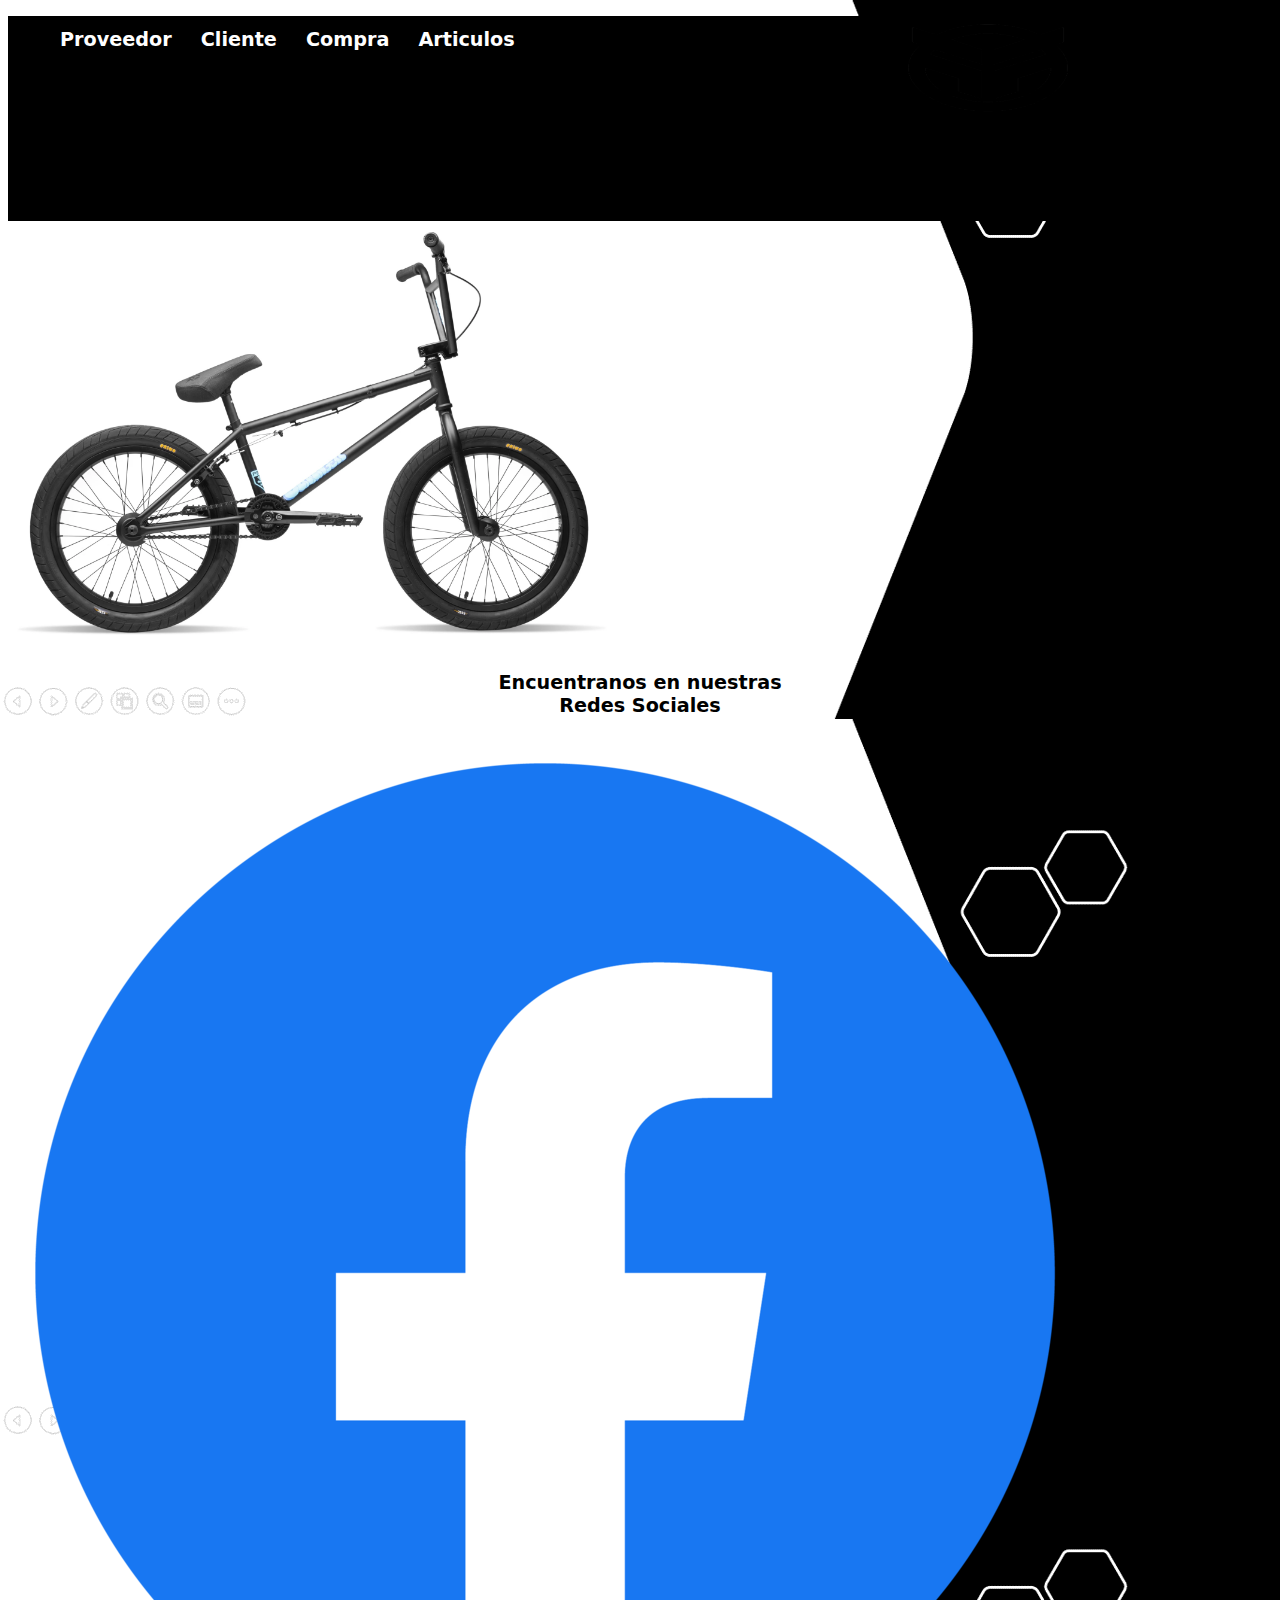
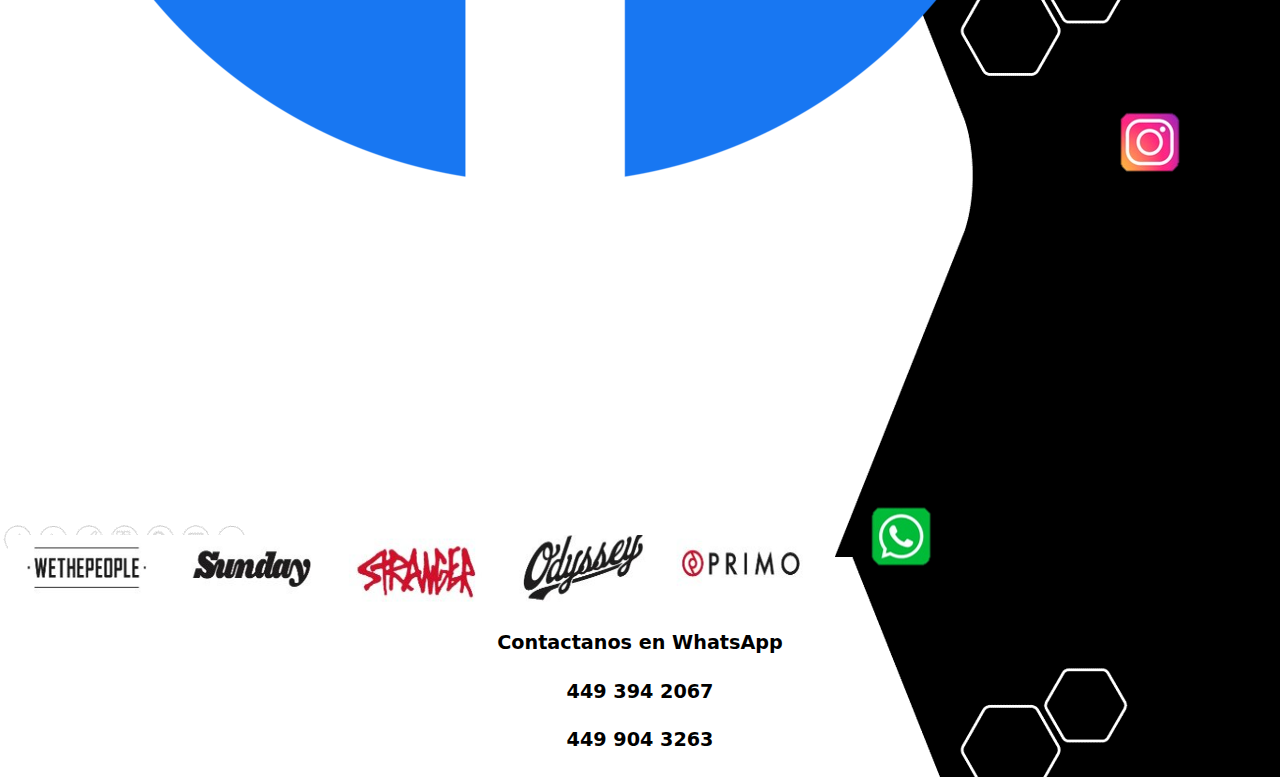
<file: Index.html>
<!DOCTYPE html>
<html lang="es">
    <head>
        <meta charset="UTF-8">
        <meta name="viewport" content="width=device-width, initial-scale=1.0">
        <meta http-equiv="X-UA-Compatible" content="ie=edge">
        <title>BMX SHOP</title>
        <link rel="stylesheet" href="principal.css">
    </head>
    <style>
        body{
        background:url(Fondo.png);
        background-size: 100% ;
        }
    </style> 
    <body>
        <header>
            <img id="Logo" src="Logo.png">
            <h1 id="Bmx">BMX</h1>
            <h1 id="Shop">SHOP</h1>
        </header>
        <nav class="Menu">
            <ul>
                <a><li id="Prov">Proveedor</li></a>
                <a ><li id="Clie">Cliente</li></a>
                <a ><li id="Comp">Compra</li></a>
                <a ><li id="Art">Articulos</li></a>
            </ul> 
        </nav>
        <section>
                <img id="Bike" src="Bike2.png" width=600px/>
                <p><b>Encuentranos en nuestras<br>
                    Redes Sociales</b></p>
                <a href="https://www.facebook.com/"><img id="Facebook" src="Facebook.webp"></a>
                <a href="https://www.instagram.com/"><img id="Instagram" src="Instagram.png"></a>
        </section>
        <footer> 
            <img id="Footer"src="Footer.png">
            <img id="WhatsApp"src="WhatsApp.png">
            <h4 id="Con">Contactanos en WhatsApp</h4>
            <h4 id="Num1">449 394 2067</h4>
            <h4 id="Num2">449 904 3263</h4>
        </footer>
    </body>
</html>
</file>
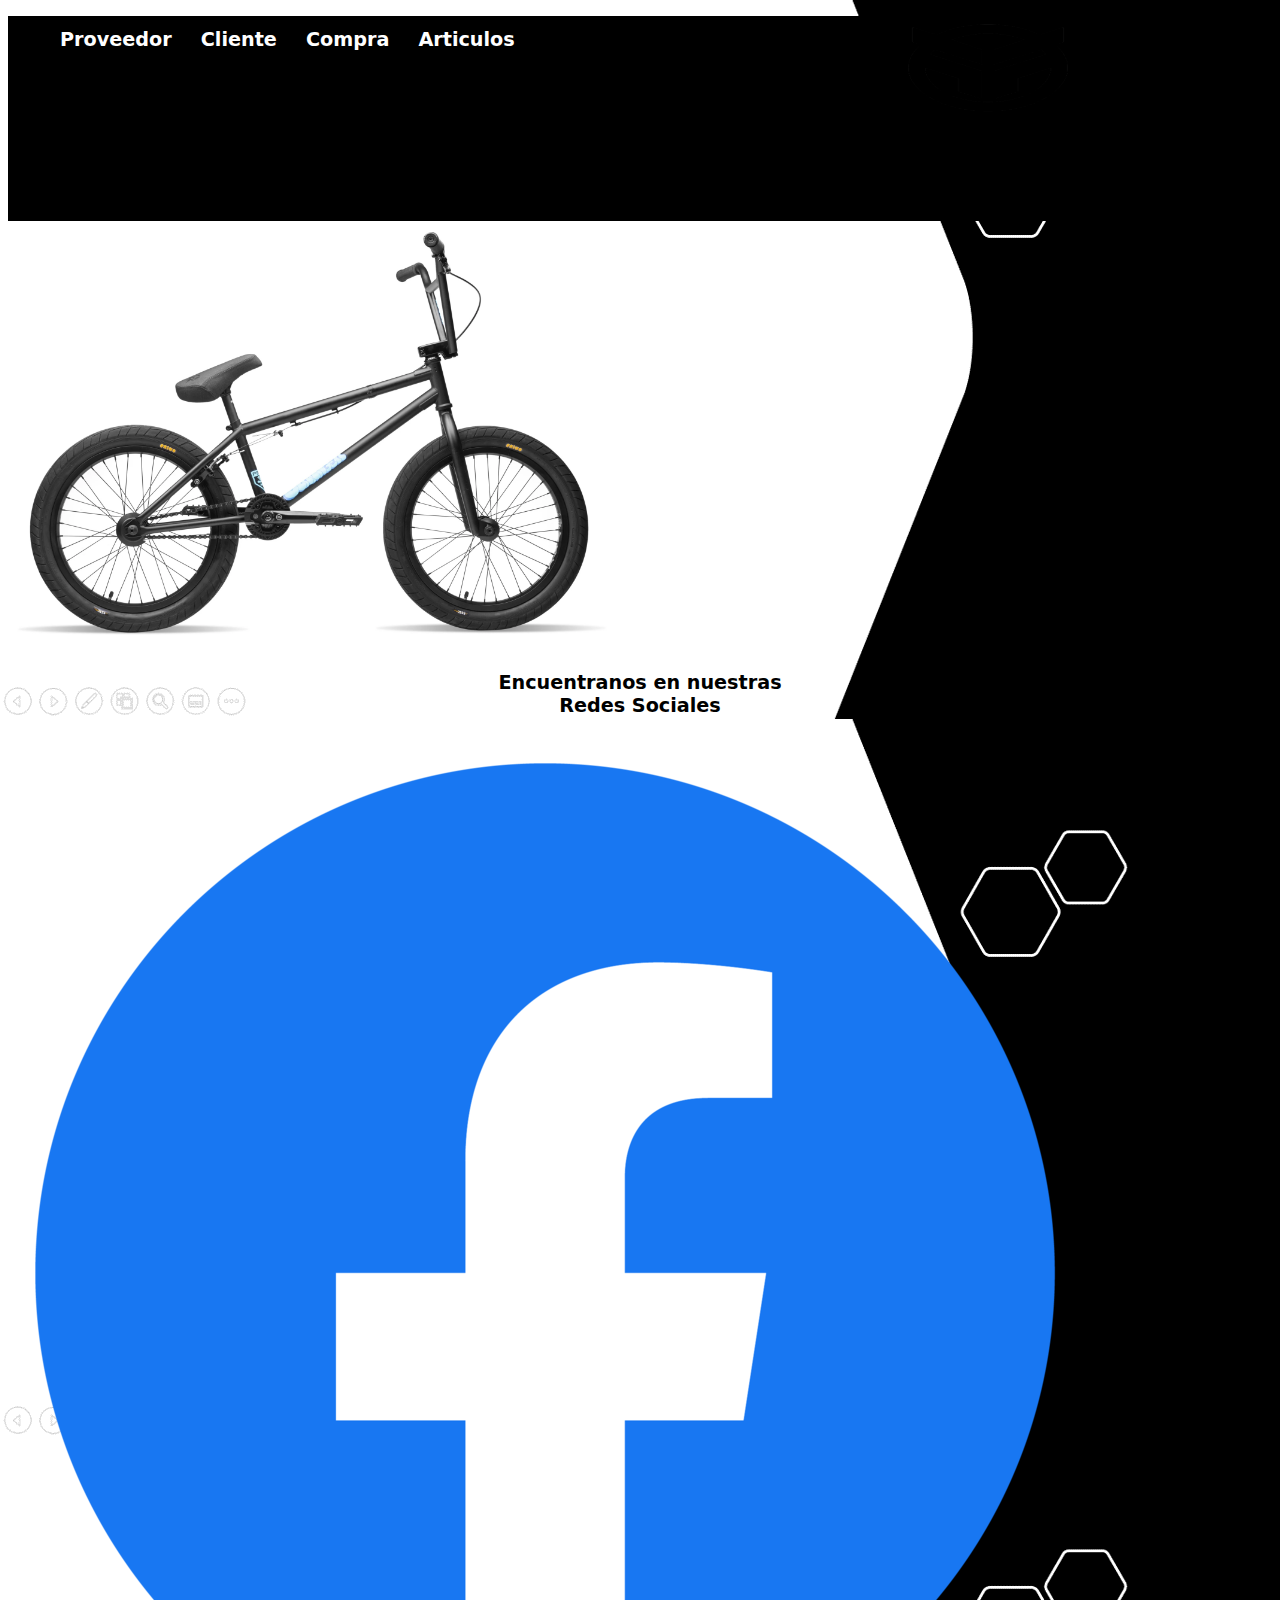
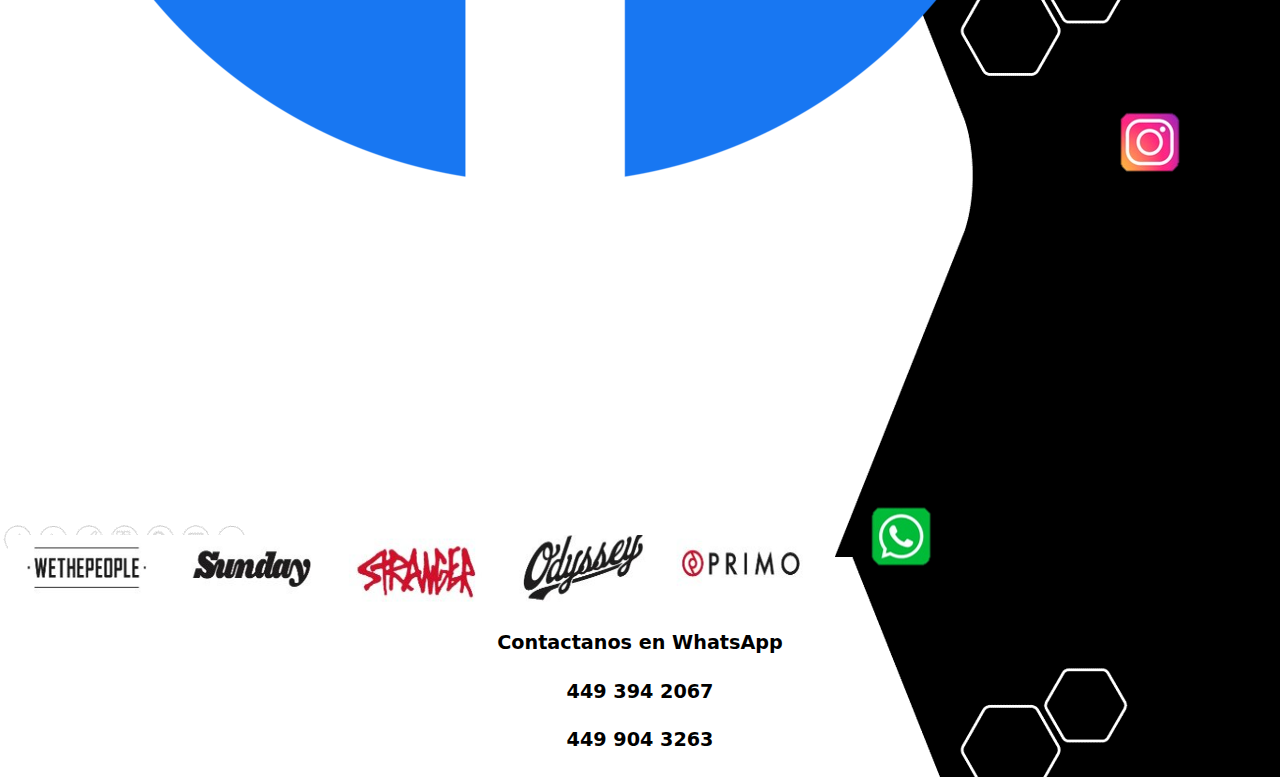
<file: Principal.html>
<!DOCTYPE html>
<html lang="es">
    <head>
        <meta charset="UTF-8">
        <meta name="viewport" content="width=device-width, initial-scale=1.0">
        <meta http-equiv="X-UA-Compatible" content="ie=edge">
        <title>BMX SHOP</title>
        <link rel="stylesheet" href="principal.css">
    </head>
    <style>
        body{
        background:url(Fondo.png);
        background-size: 100% ;
        }
    </style> 
    <body>
        <header>
            <img id="Logo" src="Logo.png">
            <h1 id="Bmx">BMX</h1>
            <h1 id="Shop">SHOP</h1>
        </header>
        <nav class="Menu">
            <ul>
                <a><li id="Prov">Proveedor</li></a>
                <a ><li id="Clie">Cliente</li></a>
                <a ><li id="Comp">Compra</li></a>
                <a ><li id="Art">Articulos</li></a>
            </ul> 
        </nav>
        <section>
                <img id="Bike" src="Bike2.png" width=600px/>
                <p><b>Encuentranos en nuestras<br>
                    Redes Sociales</b></p>
                <a href="https://www.facebook.com/"><img id="Facebook" src="Facebook.webp"></a>
                <a href="https://www.instagram.com/"><img id="Instagram" src="Instagram.png"></a>
        </section>
        <footer> 
            <img id="Footer"src="Footer.png">
            <img id="WhatsApp"src="WhatsApp.png">
            <h4 id="Con">Contactanos en WhatsApp</h4>
            <h4 id="Num1">449 394 2067</h4>
            <h4 id="Num2">449 904 3263</h4>
        </footer>
    </body>
</html>
</file>
<file: principal.css>
body{
    font-family:system-ui, -apple-system, BlinkMacSystemFont, 'Segoe UI', Roboto, Oxygen, Ubuntu, Cantarell, 'Open Sans', 'Helvetica Neue', sans-serif
}
#Logo{
    height:50%;
    width: 50%;
    float: left;
}
#FTK{
    height:50%;
    width: 50%;
    float: right;
}
header{
    width: 30%;
    float: right;
    background-color: rgb(0, 0, 0);
    height: 205px;
}
nav{
    width: 70%;
    background-color:  rgb(0, 0, 0);
    height: 205px;
}
.Texto{
    padding-top: 10px;
    color: rgb(255, 255, 255);
    text-align: center;
    font-size:xx-large;
    font-family:system-ui, -apple-system, BlinkMacSystemFont, 'Segoe UI', Roboto, Oxygen, Ubuntu, Cantarell, 'Open Sans', 'Helvetica Neue', sans-serif
}
.Texto2{
    padding-top: 10px;
    color: rgb(255, 255, 255);
    text-align: center;
    font-size:small;
    font-family:system-ui, -apple-system, BlinkMacSystemFont, 'Segoe UI', Roboto, Oxygen, Ubuntu, Cantarell, 'Open Sans', 'Helvetica Neue', sans-serif
}
.Menu li{
    list-style: none;
    padding: 10px;
    display: inline-block;
    font-weight: bold;
    font-size:larger;
    cursor: pointer;
    color: rgb(255, 255, 255);
    text-align: center;
    width: auto;
    border-radius: 8px;
    border: 2px solid #000000; 
}
.Menu li:hover{
    background-color: rgb(255, 255, 255); 
    color: rgb(0, 0, 0); 
}
.imagen{
    width: 95%;
    height:auto;
    text-align: center;
    padding-top: 10px;
}
.section{
    width:100%;
}
.D1{
    width: 100%;
    float: left;
    display: flex;
    flex-wrap: wrap;
    gap: 10px;
    justify-content: center;
    padding-top:50px;
}
.D2{
    padding-top: 15px;
    float: right;
    width: 30%;
    background-color: rgb(255, 255, 255);
    justify-content: center;
    text-align: center; 
    font-family:system-ui, -apple-system, BlinkMacSystemFont, 'Segoe UI', Roboto, Oxygen, Ubuntu, Cantarell, 'Open Sans', 'Helvetica Neue', sans-serif;
}
.D5{
    width: 13%;
    margin: 10px;
}
.D6{
    width: 13%;
    margin: 9px;
    border: 2px solid #000000;
    border-radius: 5px;
    text-align: center;
}
#Facebook{
    padding:2%;  
}
#Instagram{
    padding:2%;
}
#WhatsApp{
    padding:2%;
}
h4,p{
    font-size: larger;
    text-align: center;
    right: 40px;
    color: rgb(0, 0, 0);
}
.Footer{
    margin-top: 400px;
    bottom: 0;
    width: 70%;
    float: left;
}
#Des{
    width: 100%;
    font-size:smaller;
    color: rgb(0, 0, 0);
    justify-content: center;
    font-family:system-ui, -apple-system, BlinkMacSystemFont, 'Segoe UI', Roboto, Oxygen, Ubuntu, Cantarell, 'Open Sans', 'Helvetica Neue', sans-serif
}
#D8{
margin-top: 500px;
}
.box{
    width: 300px;
    height: 80px;
  }
</file>
